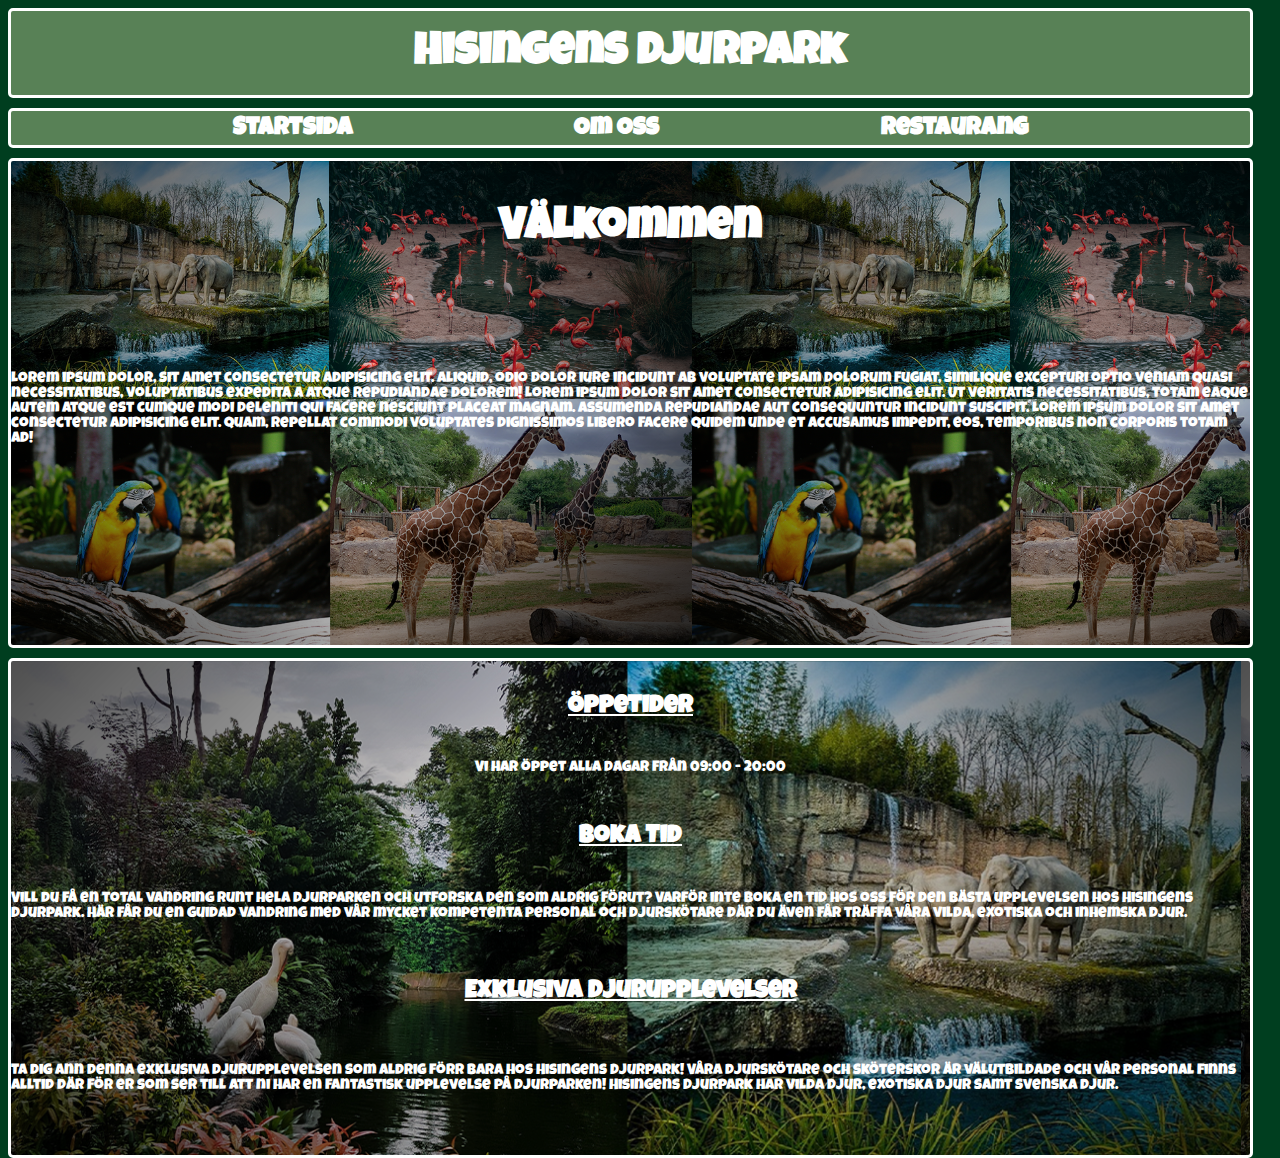
<file: index.html>
<!DOCTYPE html>
<html lang="en">
<head>
    <meta charset="UTF-8">
    <meta http-equiv="X-UA-Compatible" content="IE=edge">
    <meta name="viewport" content="width=device-width, initial-scale=1.0">
    <title>Startsida - Hisingens Djurpark</title>
    <link rel="stylesheet" href="css/style.css">
</head>
<body>
    <div id="grid_wrapper">
        
        <header>
            <h1>Hisingens Djurpark</h1>
        </header>    


        <nav>
            <a href="index.html" class="link"><h2>Startsida</h2></a>
            <a href="om_oss.html" class="link"><h2>Om Oss</h2></a>
            <a href="restaurang.html" class="link"><h2>Restaurang</h2></a>
        </nav>


        <article class="flamingo" id="flamingo_img">
            <h3>Välkommen</h3>  
            <p id="welcome">Lorem ipsum dolor, sit amet consectetur adipisicing elit. Aliquid, odio dolor iure incidunt ab voluptate ipsam dolorum fugiat, similique excepturi optio veniam quasi necessitatibus, voluptatibus expedita a atque repudiandae dolorem! Lorem ipsum dolor sit amet consectetur adipisicing elit. Ut veritatis necessitatibus, totam eaque autem atque est cumque modi deleniti qui facere nesciunt placeat magnam. Assumenda repudiandae aut consequuntur incidunt suscipit. Lorem ipsum dolor sit amet consectetur adipisicing elit. Quam, repellat commodi voluptates dignissimos libero facere quidem unde et accusamus impedit, eos, temporibus non corporis totam ad!</p>
        </article>


        <footer class="elephant" id="elephant_img">        
            <h4><u>Öppetider</u></h4><p id="open">Vi har öppet alla dagar från 09:00 - 20:00</p>
            <h5><u>Boka Tid</u></h5><p id="time">Vill du få en total vandring runt hela djurparken och utforska den som aldrig förut? Varför inte boka en tid hos oss för den bästa upplevelsen hos Hisingens Djurpark. Här får du en guidad vandring med vår mycket kompetenta personal och djurskötare där du även får träffa våra vilda, exotiska och inhemska djur.</p>
            <h6><u>Exklusiva Djurupplevelser</u></h6><p id="exclusive">Ta dig ann denna exklusiva djurupplevelsen som aldrig förr bara hos Hisingens Djurpark! Våra djurskötare och sköterskor är välutbildade och vår personal finns alltid där för er som ser till att ni har en fantastisk upplevelse på djurparken! Hisingens Djurpark har vilda djur, exotiska djur samt svenska djur.</p>
        </footer>
    </div>
</body>
</html>
</file>
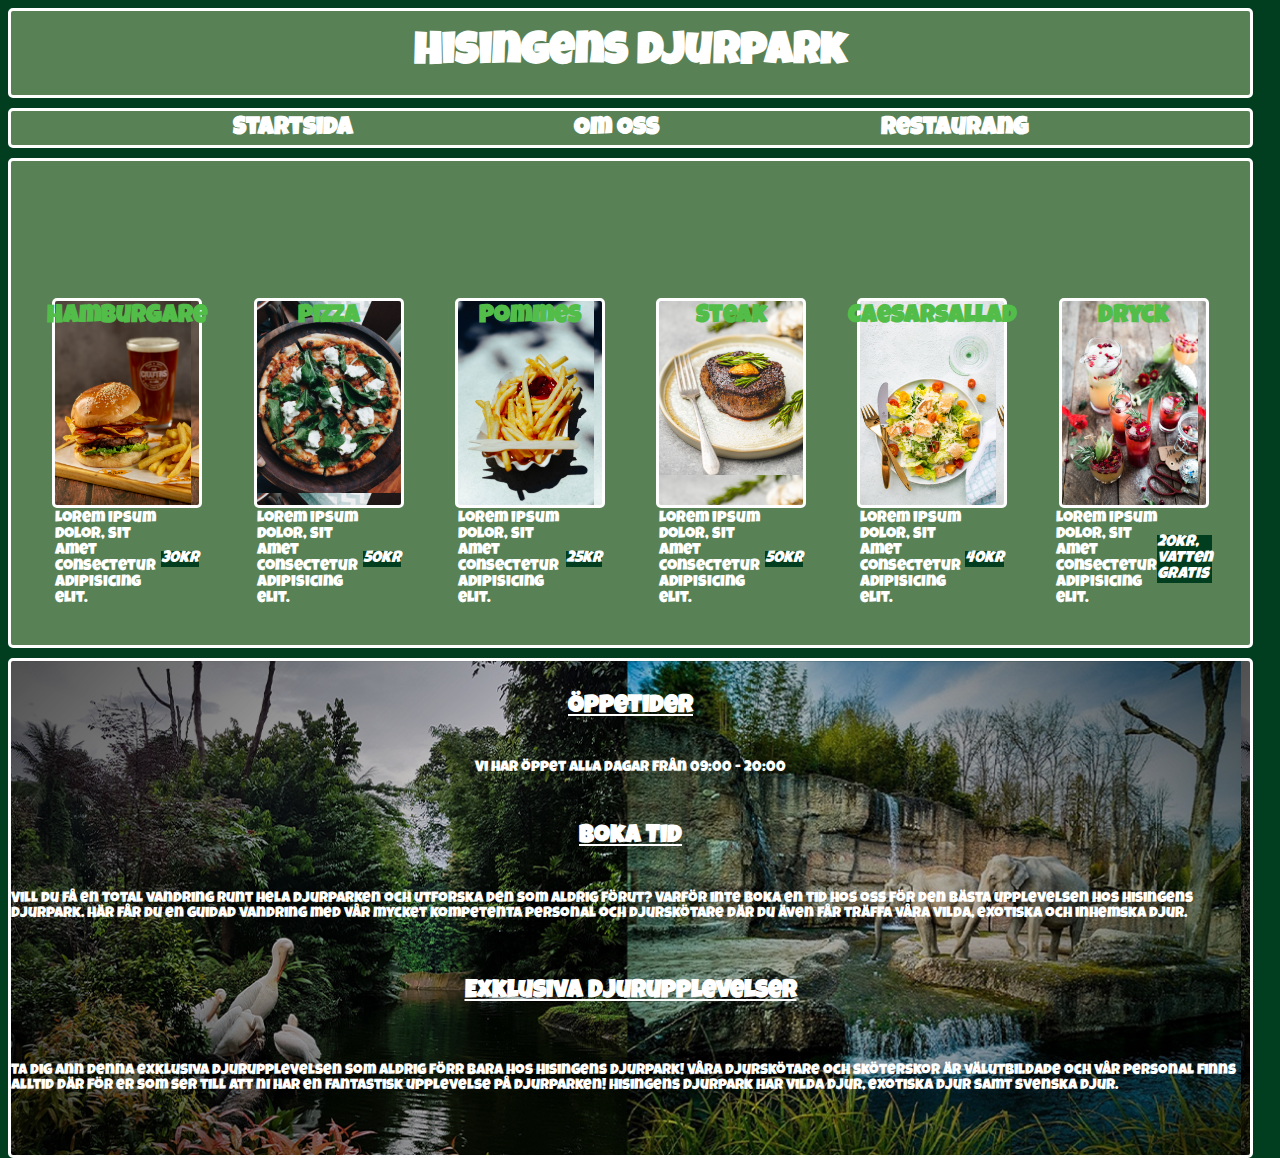
<file: restaurang.html>
<!DOCTYPE html>
<html lang="en">
<head>
    <meta charset="UTF-8">
    <meta http-equiv="X-UA-Compatible" content="IE=edge">
    <meta name="viewport" content="width=device-width, initial-scale=1.0">
    <title>Restaurang - Hisingens Djurpark</title>
    <link rel="stylesheet" href="css/style.css">
</head>
<body>
    <div id="grid_wrapper">

        <header>
            <h1>Hisingens Djurpark</h1>
        </header>    
    

        <nav>
            <a href="index.html" class="link"><h2>Startsida</h2></a>
            <a href="om_oss.html" class="link"><h2>Om Oss</h2></a>
            <a href="restaurang.html" class="link"><h2>Restaurang</h2></a>
        </nav>


        <section id="restaurang_section">
            <article class="restaurang" id="article_restaurang1"><h6 id="restaurant">Hamburgare</h6><p>Lorem ipsum dolor, sit amet consectetur adipisicing elit.<em>30kr</em></p></article>
            <article class="restaurang" id="article_restaurang2"><h6 id="restaurant">Pizza</h6><p>Lorem ipsum dolor, sit amet consectetur adipisicing elit.<em>50kr</em></p></article>
            <article class="restaurang" id="article_restaurang3"><h6 id="restaurant">Pommes</h6><p>Lorem ipsum dolor, sit amet consectetur adipisicing elit.<em>25kr</em></p></article>
            <article class="restaurang" id="article_restaurang4"><h6 id="restaurant">Steak</h6><p>Lorem ipsum dolor, sit amet consectetur adipisicing elit.<em>50kr</em></p></article>
            <article class="restaurang" id="article_restaurang5"><h6 id="restaurant">Caesarsallad</h6><p>Lorem ipsum dolor, sit amet consectetur adipisicing elit.<em>40kr</em></p></article>
            <article class="restaurang" id="article_restaurang6"><h6 id="restaurant">Dryck</h6><p>Lorem ipsum dolor, sit amet consectetur adipisicing elit.<em>20kr, vatten gratis</em></p></article>   
        </section>


        <footer class="elephant" id="elephant_img">        
            <h4><u>Öppetider</u></h4><p id="open">Vi har öppet alla dagar från 09:00 - 20:00</p>
            <h5><u>Boka Tid</u></h5><p id="time">Vill du få en total vandring runt hela djurparken och utforska den som aldrig förut? Varför inte boka en tid hos oss för den bästa upplevelsen hos Hisingens Djurpark. Här får du en guidad vandring med vår mycket kompetenta personal och djurskötare där du även får träffa våra vilda, exotiska och inhemska djur.</p>
            <h6><u>Exklusiva Djurupplevelser</u></h6><p id="exclusive">Ta dig ann denna exklusiva djurupplevelsen som aldrig förr bara hos Hisingens Djurpark! Våra djurskötare och sköterskor är välutbildade och vår personal finns alltid där för er som ser till att ni har en fantastisk upplevelse på djurparken! Hisingens Djurpark har vilda djur, exotiska djur samt svenska djur.</p>
        </footer>
    </div>
</body>
</html>
</file>
<file: css/style.css>
@import url('https://fonts.googleapis.com/css2?family=Luckiest+Guy&display=swap');

* {
    padding: 0;
    margin: 15;
    box-sizing: border-box;
    background-color:rgb(0, 62, 31);
}

#grid_wrapper {
    display: grid;
    height: 100vh;
    width: 100vh;
    grid-template-areas:
    "he"
    "na"
    "ar"
    "fo"
    "di";
    grid-template-columns:1245px;
    grid-template-rows: 100px 50px 500px 100px;
}


header {
    grid-area: he;
    background-color: rgb(88, 129, 86);
    height: 90px;
    display: flex;
    justify-content: space-evenly;
    align-items: center;
    border-radius: 5px;
    border-style: solid;
    border-color: rgb(255, 255, 255);
    font-family: 'Luckiest Guy', cursive;
}


nav {
    grid-area: na;
    background-color: rgb(88, 129, 86);
    display: flex;
    height: 40px;
    justify-content: space-evenly;
    align-items: center;
    border-style: solid;
    border-radius: 5px;
    border-color: rgb(255, 255, 255);
    font-family: 'Luckiest Guy', cursive;
}


a {
    font-size: 25px;
    color: transparent;
    background-color: transparent;
}


article {
    grid-area: ar;
    background-color: rgb(88, 129, 86);
    border-style: solid;
    border-radius: 5px;
    border-color: rgb(255, 255, 255);
    justify-content: space-evenly;
    align-items: center;
    height: 490px;
    font-family: 'Luckiest Guy', cursive;
}


#flamingo_img {
    background: url("../img/animals/Webbutvekling\ Projekt.png");
    background-size: contain;
}


#elephant_img {
    background: url("../img/animals/collage2.png");
    background-size: contain;
}


footer {
    grid-area: fo;
    background-color:rgb(88, 129, 86);
    height: 500px;
    width: 1245px;
    border-radius: 5px;
    border-style: solid;
    border-color: rgb(255, 255, 255);
    justify-content: space-evenly;
    align-items: center;
    font-family: 'Luckiest Guy', cursive;   
}


section {
    background-color:rgb(88, 129, 86);
    height: 330px;
    width: 250px;
    border-radius: 5px;
    border-style: solid;
    border-color: rgb(255, 255, 255);
    justify-content: space-evenly;
    align-items: center;
    font-family: 'Luckiest Guy', cursive;   
}


p {
    align-items: center;
    justify-content: center;
    display: flex;
    color: white;
    background-color: transparent;
}


#welcome {
    color: rgb(255, 255, 255);
    align-items: center;
    justify-content: left;
    font-size: 15px;
    height: 225px;
}


h1 {
    font-size: 45px;
    color: white;
    background-color: rgb(88, 129, 86);
}


h2 {
    font-size: 25px;
    color: white;
    background-color: rgb(88, 129, 86);
}


h3 {
    font-size: 45px;
    justify-content: center;
    display: flex;
    color: rgb(255, 255, 255);
    background-color: transparent;
}


h4 {
    font-size: 25px;
    justify-content: center;
    display: flex;
    color: white;
    background-color: transparent;
}


#open {
    color: rgb(255, 255, 255);
    align-items: center;
    justify-content: center;
    font-size: 15px;
    height: 30px;
}


#time {
    color: rgb(255, 255, 255);
    align-items: center;
    justify-content: center;
    font-size: 15px;
    height: 30px;
}


#exclusive {
    color: rgb(255, 255, 255);
    align-items: center;
    justify-content: center;
    font-size: 15px;
    height: 30px;
}


h5 {
    font-size: 25px;
    justify-content: center;
    display: flex;  
    color: white;
    background-color: transparent;
}


h6 {
    font-size: 25px;
    justify-content: center;
    display: flex;  
    color: white;
    background-color: transparent;
}


#omoss {
    color: rgb(82, 189, 73);
    align-items: center;
    justify-content: center;
    font-size: 25px;
    height: 10px;
    margin-top: 10px;
    margin-bottom: 130px;
}


u {
    background-color: transparent;
}


/*Här börjar sektionen för Om Oss-sidan*/


section {
    width: 1245px;
    height: 490px;
}


#personal_section {
    display: flex;
}


.article {
    width: 150px;
    height: 150px;
    border-style: solid;
    border-color: white;
    border-radius: 5px;
    margin: 10px;
    flex-direction: column;
    align-items: center;
    justify-content: flex-start;
}


#article_person1 {
    background: url("../img/persons/avatar-a23eed54c62b7e55dea7606998af0c9a.jpg");
    background-size: contain;
    height: 100px;
}

#article_person2 {
    background: url("../img/persons/avatar-aea3441ddc1173c3b63794fe1ebcce0e.jpg");
    background-size: contain;
}

#article_person3 {
    background: url("../img/persons/avatar-23fdc1d1c52f710520d659f56a264b40.jpg");
    background-size: contain;
}

#article_person4 {
    background: url("../img/persons/avatar-14442c2e192eabfebb9e45f07b23cdd8.jpg");   
    background-size: contain;
}

#article_person5 {
    background: url("../img/persons/avatar-d54eda9dcb9e319bb2b77b6e76cae8fc.jpg");
    background-size: contain;
}


#article_person6 {
    background: url("../img/persons/avatar-7e6c3ea471a1ac6911e35c6b3fa46870.jpg"); 
    background-size: contain;
}


#article_person7 {
    background: url("../img/persons/avatar-f5570c089ffac9de2094c30ee7f4304d.jpg");   
    background-size: contain;
}


/* Här börjar sektionen för restaurang-sidan */


#restaurang_section {
    display: flex;
}


.restaurang {
    width: 150px;
    height: 210px;
    border-style: solid;
    border-color: white;
    border-radius: 5px;
    margin: 10px;
    flex-direction: column;
    align-items: center;
    justify-content: flex-start;
}


#article_restaurang1 {
    background: url("../img/food/hamburger.png");   
    background-size: contain;
}


#article_restaurang2 {
    background: url("../img/food/pizza.png");   
    background-size: contain;
}


#article_restaurang3 {
    background: url("../img/food/pommes.png");   
    background-size: contain;
}


#article_restaurang4 {
    background: url("../img/food/steak.png");   
    background-size: contain;
}


#article_restaurang5 {
    background: url("../img/food/caesar2.png");   
    background-size: contain;
}


#article_restaurang6 {
    background: url("../img/food/dryck.png");   
    background-size: contain;
}


#restaurant {
    color: rgb(82, 189, 73);
    align-items: center;
    justify-content: center;
    font-size: 25px;
    height: 10px;
    margin-top: 10px;
    margin-bottom: 190px;
}


a:hover {
    pointer-events: stroke;
}


button:hover {
    background-color: black;
}
</file>
